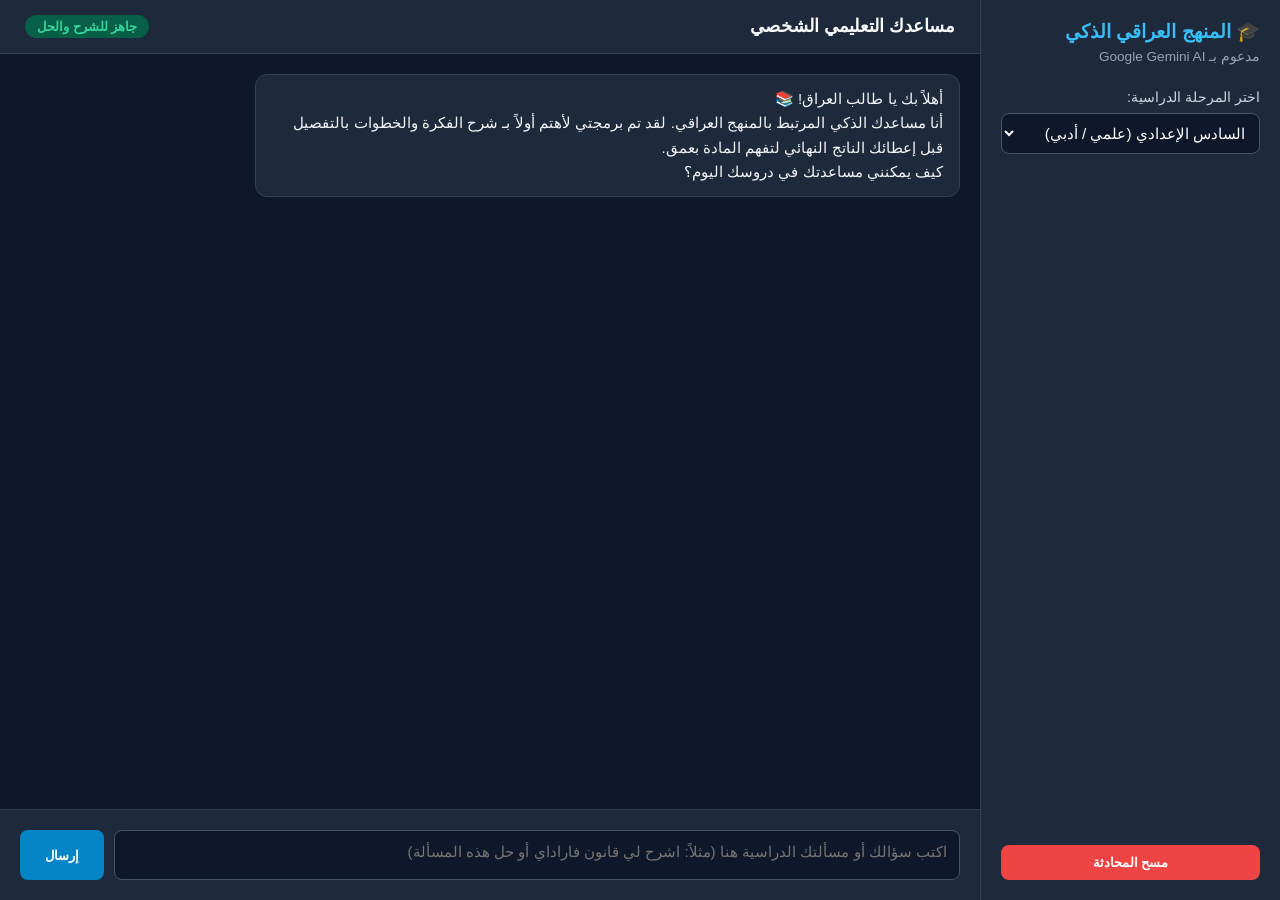
<file: index.html>
<!DOCTYPE html>
<html lang="ar" dir="rtl">
<head>
    <meta charset="UTF-8">
    <meta name="viewport" content="width=device-width, initial-scale=1.0">
    <title>المساعد الذكي للمناهج العراقية - Google Gemini</title>
    <link rel="stylesheet" href="style.css">
</head>
<body>
    <div class="app-layout">
        <!-- الشريط الجانبي للإعدادات والمراحل -->
        <aside class="sidebar">
            <div class="sidebar-header">
                <h2>🎓 المنهج العراقي الذكي</h2>
                <p>مدعوم بـ Google Gemini AI</p>
            </div>

            <div class="settings-group">
                <label for="grade-select">اختر المرحلة الدراسية:</label>
                <select id="grade-select">
                    <option value="السادس_الإعدادي">السادس الإعدادي (علمي / أدبي)</option>
                    <option value="الثالث_المتوسط">الثالث المتوسط</option>
                    <option value="السادس_الابتدائي">السادس الابتدائي</option>
                    <option value="الخامس_الإعدادي">الخامس الإعدادي</option>
                    <option value="الثاني_المتوسط">الثاني المتوسط</option>
                </select>
            </div>

            <div class="sidebar-footer">
                <button class="btn-danger" onclick="clearChat()">مسح المحادثة</button>
            </div>
        </aside>

        <!-- منطقة الدردشة الرئيسية -->
        <main class="chat-main">
            <header class="chat-header">
                <h3>مساعدك التعليمي الشخصي</h3>
                <span class="status-badge">جاهز للشرح والحل</span>
            </header>

            <div id="chat-container">
                <div class="message ai-msg">
                    <div class="msg-content">أهلاً بك يا طالب العراق! 📚<br>أنا مساعدك الذكي المرتبط بالمنهج العراقي. لقد تم برمجتي لأهتم أولاً بـ شرح الفكرة والخطوات بالتفصيل قبل إعطائك الناتج النهائي لتفهم المادة بعمق.<br>كيف يمكنني مساعدتك في دروسك اليوم؟</div>
                </div>
            </div>

            <div class="input-area">
                <textarea id="user-input" placeholder="اكتب سؤالك أو مسألتك الدراسية هنا (مثلاً: اشرح لي قانون فاراداي أو حل هذه المسألة)"></textarea>
                <button id="send-btn" onclick="sendMessage()">إرسال</button>
            </div>
        </main>
    </div>
    <script src="app.js"></script>
</body>
</html>
</file>
<file: style.css>
* {
    box-sizing: border-box;
    margin: 0;
    padding: 0;
    font-family: 'Segoe UI', Tahoma, Geneva, Verdana, sans-serif;
}

body {
    background-color: #0f172a;
    color: #e2e8f0;
    height: 100vh;
    display: flex;
    overflow: hidden;
}

.app-layout {
    display: flex;
    width: 100%;
    height: 100%;
}

/* الشريط الجانبي */
.sidebar {
    width: 300px;
    background-color: #1e293b;
    border-left: 1px solid #334155;
    display: flex;
    flex-direction: column;
    padding: 20px;
}

.sidebar-header h2 {
    font-size: 1.2rem;
    color: #38bdf8;
    margin-bottom: 5px;
}

.sidebar-header p {
    font-size: 0.85rem;
    color: #94a3b8;
    margin-bottom: 25px;
}

.settings-group {
    margin-bottom: 20px;
}

.settings-group label {
    display: block;
    font-size: 0.9rem;
    margin-bottom: 8px;
    color: #cbd5e1;
}

.settings-group select {
    width: 100%;
    padding: 10px;
    background-color: #0f172a;
    color: #fff;
    border: 1px solid #475569;
    border-radius: 8px;
    outline: none;
    font-size: 0.95rem;
}

.sidebar-footer {
    margin-top: auto;
}

.btn-danger {
    width: 100%;
    padding: 10px;
    background-color: #ef4444;
    color: white;
    border: none;
    border-radius: 8px;
    cursor: pointer;
    font-weight: bold;
    transition: background 0.2s;
}

.btn-danger:hover {
    background-color: #dc2626;
}

/* منطقة الدردشة الرئيسية */
.chat-main {
    flex: 1;
    display: flex;
    flex-direction: column;
    background-color: #0f172a;
}

.chat-header {
    padding: 15px 25px;
    background-color: #1e293b;
    border-bottom: 1px solid #334155;
    display: flex;
    justify-content: space-between;
    align-items: center;
}

.chat-header h3 {
    font-size: 1.1rem;
    color: #f8fafc;
}

.status-badge {
    background-color: #065f46;
    color: #34d399;
    padding: 4px 12px;
    border-radius: 20px;
    font-size: 0.8rem;
    font-weight: bold;
}

#chat-container {
    flex: 1;
    padding: 20px;
    overflow-y: auto;
    display: flex;
    flex-direction: column;
    gap: 15px;
}

.message {
    max-width: 75%;
    padding: 12px 16px;
    border-radius: 12px;
    line-height: 1.6;
    font-size: 0.95rem;
}

.ai-msg {
    background-color: #1e293b;
    color: #f1f5f9;
    align-self: flex-start;
    border: 1px solid #334155;
}

.user-msg {
    background-color: #0284c7;
    color: white;
    align-self: flex-end;
}

.input-area {
    padding: 20px;
    background-color: #1e293b;
    border-top: 1px solid #334155;
    display: flex;
    gap: 10px;
}

#user-input {
    flex: 1;
    background-color: #0f172a;
    border: 1px solid #475569;
    border-radius: 8px;
    padding: 12px;
    color: white;
    resize: none;
    height: 50px;
    outline: none;
    font-size: 0.95rem;
}

#user-input:focus {
    border-color: #38bdf8;
}

#send-btn {
    background-color: #0284c7;
    color: white;
    border: none;
    border-radius: 8px;
    padding: 0 25px;
    font-weight: bold;
    cursor: pointer;
    transition: background 0.2s;
}

#send-btn:hover {
    background-color: #0369a1;
}
</file>
